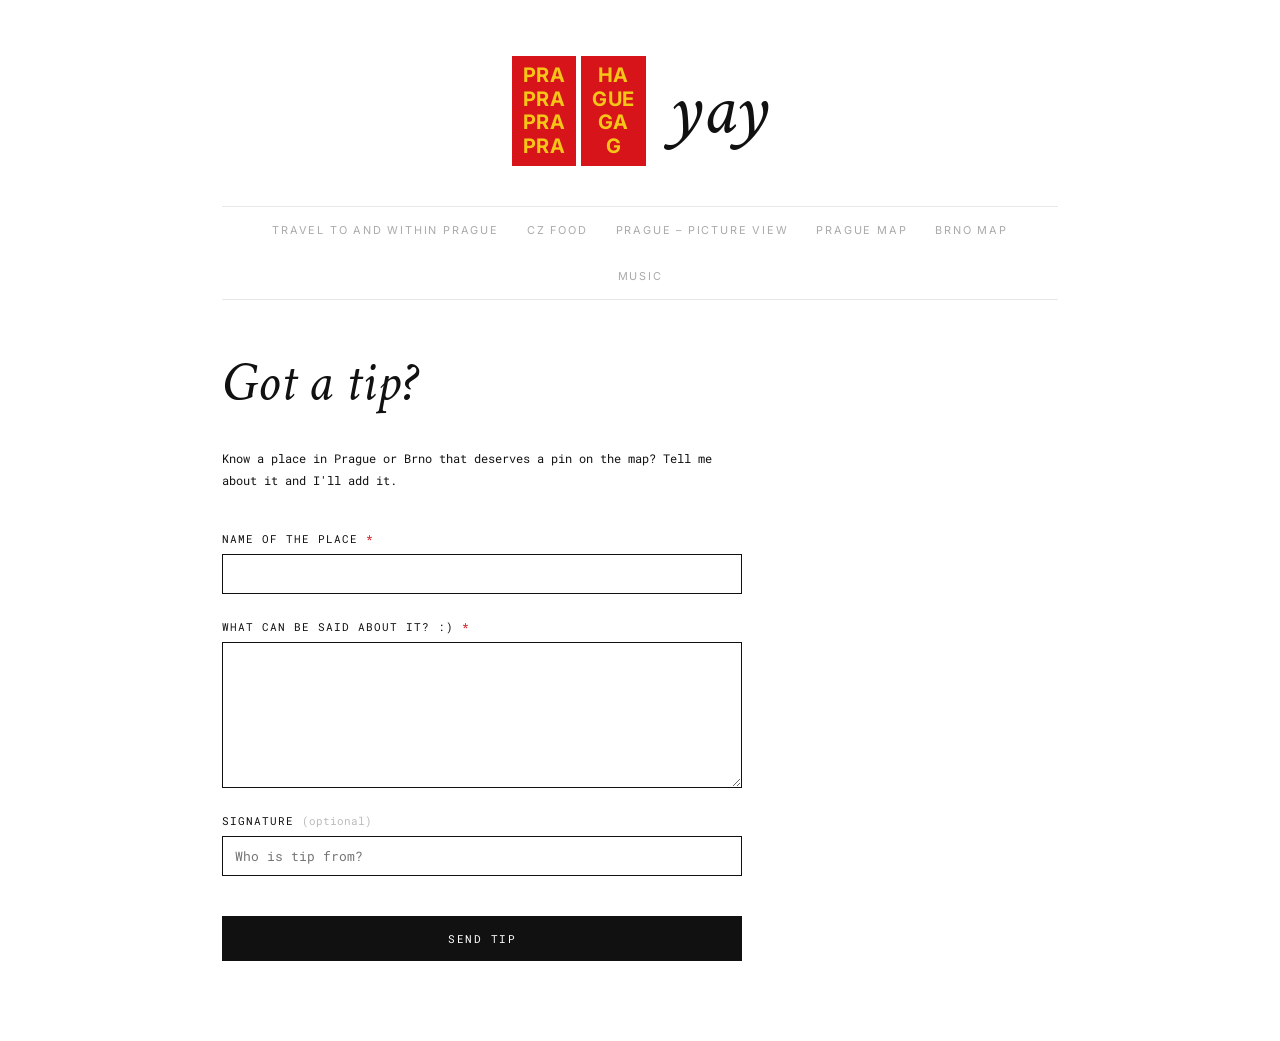
<file: suggest.html>
<!DOCTYPE html>
<html lang="en">
<head>
  <meta charset="UTF-8">
  <meta name="viewport" content="width=device-width, initial-scale=1.0">
  <title>Suggest a Place — Prague Yay</title>
  <link rel="preconnect" href="https://fonts.googleapis.com">
  <link rel="preconnect" href="https://fonts.gstatic.com" crossorigin>
  <link href="https://fonts.googleapis.com/css2?family=Crimson+Text:ital@1&family=Inter:wght@300;400;700&family=Roboto+Mono&display=swap" rel="stylesheet">
  <link rel="stylesheet" href="style.css">
</head>
<body>
  <div class="container">
    <header>
      <a href="index.html#home" class="logo-link">
        <div class="logo">
          <div class="logo-mark">
            <div class="logo-panel">
              <span>PRA</span>
              <span>PRA</span>
              <span>PRA</span>
              <span>PRA</span>
            </div>
            <div class="logo-panel">
              <span>HA</span>
              <span>GUE</span>
              <span>GA</span>
              <span>G</span>
            </div>
          </div>
          <span class="logo-yay">yay</span>
        </div>
      </a>

      <nav>
        <a href="index.html#travel"      class="nav-link">Travel to and within Prague</a>
        <a href="index.html#cz-food"     class="nav-link">CZ Food</a>
        <a href="index.html#prague-food" class="nav-link">Prague – Picture View</a>
        <a href="index.html#map"         class="nav-link">Prague Map</a>
        <a href="index.html#brno"        class="nav-link">Brno Map</a>
        <a href="index.html#music"       class="nav-link">Music</a>
      </nav>
    </header>

    <main>
      <div class="suggest-content">
        <h1 class="home-greeting">Got a tip?</h1>
        <p class="suggest-intro">Know a place in Prague or Brno that deserves a pin on the map? Tell me about it and I'll add it.</p>

        <form class="suggest-form" action="https://formspree.io/f/mzdnyrpb" method="POST">
          <input type="hidden" name="_subject" value="New place suggestion — PragueYay!">

          <label class="suggest-label" for="place-name">Name of the place <span class="req">*</span></label>
          <input class="suggest-input" type="text" id="place-name" name="Name of the place" required>

          <label class="suggest-label" for="place-why">What can be said about it? :) <span class="req">*</span></label>
          <textarea class="suggest-input suggest-textarea" id="place-why" name="Why is it nice" rows="6" required></textarea>

          <label class="suggest-label" for="place-signature">Signature <span class="opt">(optional)</span></label>
          <input class="suggest-input" type="text" id="place-signature" name="Signature" placeholder="Who is tip from?">

          <button class="suggest-submit" type="submit">Send tip</button>
        </form>
      </div>
    </main>
  </div>
</body>
</html>
</file>
<file: style.css>
:root {
  --ink: #111;
  --bg:  #fff;
}

*, *::before, *::after {
  box-sizing: border-box;
  margin: 0;
  padding: 0;
}

body {
  font-family: 'Inter', -apple-system, BlinkMacSystemFont, sans-serif;
  background: var(--bg);
  color: var(--ink);
  -webkit-font-smoothing: antialiased;
  min-height: 100vh;
}

.container {
  max-width: 900px;
  margin: 0 auto;
  padding: 0 32px;
}

/* ─── Logo ───────────────────────────────────────── */

header {
  padding-top: 56px;
  text-align: center;
}

.logo {
  display: inline-flex;
  align-items: center;
  gap: 20px;
}

.logo-mark {
  display: flex;
  gap: 5px;
}

.logo-panel {
  background: #D7141A;
  padding: 8px 11px;
  display: flex;
  flex-direction: column;
}

.logo-panel span {
  display: block;
  color: #F5C518;
  font-family: 'Inter', sans-serif;
  font-weight: 700;
  font-size: 20px;
  line-height: 1.18;
  letter-spacing: 0.5px;
}

.logo-yay {
  font-family: 'Crimson Text', Georgia, serif;
  font-style: italic;
  font-size: 76px;
  line-height: 1;
  color: var(--ink);
}

/* ─── Logo link ──────────────────────────────────── */

.logo-link {
  display: inline-block;
  text-decoration: none;
  color: inherit;
}

/* ─── Homepage ───────────────────────────────────── */

.home-content {
  padding: 12px 0 80px;
  max-width: 600px;
  min-height: 60vh;
  display: flex;
  flex-direction: column;
}

.home-greeting {
  font-family: 'Crimson Text', Georgia, serif;
  font-style: italic;
  font-size: 56px;
  line-height: 1;
  color: var(--ink);
  margin-bottom: 36px;
  font-weight: 400;
}

.home-body {
  flex: 1;
  font-family: 'Roboto Mono', monospace;
  font-size: 12px;
  line-height: 1.9;
  color: var(--ink);
}

.home-body p {
  margin-bottom: 22px;
}

.home-body a {
  color: var(--ink);
  text-underline-offset: 3px;
}

.home-credit {
  font-family: 'Roboto Mono', monospace;
  font-size: 10.5px;
  color: #bbb;
  margin-top: 64px;
  letter-spacing: 0.03em;
}

/* ─── Navigation ─────────────────────────────────── */

nav {
  display: flex;
  justify-content: center;
  flex-wrap: wrap;
  margin-top: 40px;
  border-top: 1px solid #e8e8e8;
  border-bottom: 1px solid #e8e8e8;
}

.nav-link {
  display: inline-block;
  padding: 16px 14px;
  font-size: 0.68rem;
  letter-spacing: 1.8px;
  text-transform: uppercase;
  text-decoration: none;
  color: #aaa;
  position: relative;
  transition: color 0.15s ease;
}

.nav-link::after {
  content: '';
  position: absolute;
  bottom: -1px;
  left: 14px;
  right: 14px;
  height: 1px;
  background: var(--ink);
  transform: scaleX(0);
  transform-origin: center;
  transition: transform 0.2s ease;
}

.nav-link:hover              { color: var(--ink); }
.nav-link.active             { color: var(--ink); }
.nav-link.active::after,
.nav-link:hover::after       { transform: scaleX(1); }

/* ─── Gallery sections ───────────────────────────── */

.gallery-section {
  padding-top: 48px;
  padding-bottom: 64px;
}

.gallery-section.hidden {
  display: none;
}

/* ─── Gallery canvas ─────────────────────────────── */

.gallery-canvas {
  position: relative;
  width: 100%;
  height: 760px;
}

/* ─── Window cards ───────────────────────────────── */

.win {
  position: absolute;
  border: 1px solid var(--ink);
  background: var(--bg);
  user-select: none;
  transition: box-shadow 0.12s ease;
}

.win.dragging,
.win:hover {
  box-shadow: 4px 4px 0 var(--ink);
}

/* Title bar — drag handle */
.win-bar {
  display: flex;
  justify-content: space-between;
  align-items: center;
  padding: 5px 8px 5px 10px;
  border-bottom: 1px solid var(--ink);
  cursor: grab;
  font-family: 'Roboto Mono', monospace;
  font-size: 11px;
  letter-spacing: 0.06em;
  text-transform: uppercase;
}
.win-bar:active { cursor: grabbing; }

/* 3×3 grip dots */
.win-bar-dots {
  display: grid;
  grid-template-columns: repeat(3, 3px);
  gap: 2px;
  opacity: 0.35;
  flex-shrink: 0;
  margin-left: 10px;
}
.win-bar-dots span {
  width: 3px;
  height: 3px;
  background: var(--ink);
  border-radius: 50%;
}

.win-body {
  line-height: 0;
}

.win-body img {
  display: block;
  width: 100%;
  height: auto;
  pointer-events: none;
}

.win-caption {
  line-height: 1.65;
  padding: 12px 14px 15px;
  font-family: 'Roboto Mono', monospace;
  font-size: 11px;
  color: #555;
}

/* Placeholder shown before real images are added */
.win-placeholder {
  width: 100%;
  aspect-ratio: 3 / 2;
  background-color: #f4f4f4;
  background-image: repeating-linear-gradient(
    -45deg,
    transparent      0,
    transparent      10px,
    #e8e8e8          10px,
    #e8e8e8          11px
  );
}

/* ─── Hover bubble ───────────────────────────────── */

.win-bubble {
  position: fixed;
  z-index: 9999;
  pointer-events: none;

  width: 220px;
  white-space: normal;

  font-family: 'Roboto Mono', monospace;
  font-size: 12px;
  line-height: 1.55;
  letter-spacing: 0.02em;
  color: var(--ink);

  padding: 10px 13px;
  background: var(--bg);
  border: 2px solid var(--ink);
  box-shadow: 4px 4px 0 var(--ink);

  opacity: 0;
  transform: translateY(6px);
  transition: opacity 0.16s ease, transform 0.16s ease;
}

/* Pixel-art tail pointing upward */
.win-bubble::before {
  content: '';
  position: absolute;
  background: var(--ink);
  top: -8px;
  left: 18px;
  width: 2px;
  height: 8px;
}
.win-bubble::after {
  content: '';
  position: absolute;
  background: var(--ink);
  top: -8px;
  left: 14px;
  width: 6px;
  height: 2px;
}

.win-bubble.visible {
  opacity: 1;
  transform: translateY(0);
}

/* ─── Travel subgroups ───────────────────────────── */

.subgroup {
  margin-top: 52px;
}

.subgroup:first-child {
  margin-top: 0;
}

.subgroup-title {
  font-family: 'Roboto Mono', monospace;
  font-size: 10px;
  letter-spacing: 2.5px;
  text-transform: uppercase;
  color: #aaa;
  padding-bottom: 14px;
  border-bottom: 1px solid #e8e8e8;
  margin-bottom: 0;
  font-weight: 400;
}

/* ─── Info cards ─────────────────────────────────── */

.win-info {
  padding: 15px 14px;
  font-family: 'Roboto Mono', monospace;
  font-size: 11.5px;
  line-height: 1.75;
  color: var(--ink);
  min-height: 130px;
}

.win-info a {
  color: var(--ink);
  text-decoration: underline;
  text-underline-offset: 3px;
}

/* ─── Map ────────────────────────────────────────── */

.map-layout {
  display: flex;
  height: 640px;
  border: 1px solid var(--ink);
}

#map-leaflet,
#brno-map-leaflet {
  flex: 1;
  min-width: 0;
}

.leaflet-div-icon {
  background: none !important;
  border: none !important;
}

.map-pin {
  cursor: pointer;
  display: block;
  line-height: 0;
  transition: transform 0.15s ease, filter 0.15s ease;
  transform-origin: center bottom;
}

.map-sidebar {
  width: 260px;
  flex-shrink: 0;
  border-left: 1px solid var(--ink);
  display: flex;
  flex-direction: column;
  overflow: hidden;
  font-family: 'Roboto Mono', monospace;
  position: relative;
}

.map-sidebar-empty {
  flex: 1;
  display: flex;
  align-items: center;
  justify-content: center;
  font-size: 11px;
  color: #bbb;
  letter-spacing: 1px;
  text-align: center;
  padding: 20px;
}

.map-sidebar-content {
  display: flex;
  flex-direction: column;
  height: 100%;
  overflow-y: auto;
}

.map-sidebar-img {
  width: 100%;
  height: 180px;
  object-fit: cover;
  display: block;
  flex-shrink: 0;
  border-bottom: 1px solid var(--ink);
}

.map-sidebar-no-img {
  width: 100%;
  height: 120px;
  border-bottom: 1px solid var(--ink);
  flex-shrink: 0;
  display: flex;
  align-items: center;
  justify-content: center;
}

.map-sidebar-body {
  padding: 16px 16px 24px;
  overflow-y: auto;
}

.map-sidebar-back {
  position: absolute;
  bottom: 14px;
  right: 14px;
  background: none;
  border: none;
  padding: 4px;
  font-family: 'Roboto Mono', monospace;
  font-size: 18px;
  line-height: 1;
  color: #ccc;
  cursor: pointer;
  transition: color 0.15s ease;
  z-index: 10;
}

.map-sidebar-back:hover {
  color: var(--ink);
}

.map-sidebar-backlink {
  display: inline-flex;
  align-items: center;
  gap: 5px;
  background: none;
  border: none;
  padding: 0;
  margin-bottom: 14px;
  font-family: 'Roboto Mono', monospace;
  font-size: 9px;
  letter-spacing: 2px;
  text-transform: uppercase;
  color: #aaa;
  cursor: pointer;
  transition: color 0.15s ease;
}

.map-sidebar-backlink:hover {
  color: var(--ink);
}

.map-sidebar-cat {
  font-size: 9px;
  letter-spacing: 2.5px;
  text-transform: uppercase;
  margin-bottom: 8px;
}

.map-sidebar-name {
  font-size: 13px;
  font-weight: 700;
  line-height: 1.35;
  color: var(--ink);
  margin-bottom: 10px;
}

.map-sidebar-desc {
  font-size: 11px;
  line-height: 1.75;
  color: #555;
  margin-bottom: 10px;
}

.map-sidebar-address {
  font-size: 10px;
  color: #aaa;
  margin-bottom: 16px;
}

.map-sidebar-links {
  display: flex;
  flex-direction: column;
  gap: 6px;
}

.map-sidebar-gmaps {
  display: block;
  font-size: 11px;
  color: var(--ink);
  text-decoration: underline;
  text-underline-offset: 3px;
}

/* ─── Map legend ─────────────────────────────────────── */

.map-legend {
  display: flex;
  flex-wrap: wrap;
  gap: 10px 24px;
  margin-bottom: 14px;
  font-family: 'Roboto Mono', monospace;
  font-size: 10px;
  letter-spacing: 1.5px;
  text-transform: uppercase;
  color: var(--ink);
}

.map-legend-item {
  display: flex;
  align-items: center;
  gap: 7px;
}

.map-legend-dot {
  width: 8px;
  height: 8px;
  border-radius: 50%;
  flex-shrink: 0;
}

/* ─── Map overview list ──────────────────────────────── */

.map-ov-list {
  padding: 8px 0;
}

.map-ov-item {
  display: flex;
  align-items: flex-start;
  gap: 10px;
  padding: 10px 16px;
  cursor: pointer;
  transition: background 0.1s;
}

.map-ov-item:hover {
  background: #f5f5f5;
}

.map-ov-dot {
  width: 8px;
  height: 8px;
  border-radius: 50%;
  flex-shrink: 0;
  margin-top: 3px;
}

.map-ov-name {
  font-size: 11px;
  font-weight: 700;
  font-family: 'Roboto Mono', monospace;
  color: var(--ink);
  line-height: 1.4;
}

.map-ov-addr {
  font-size: 9.5px;
  color: #aaa;
  font-family: 'Roboto Mono', monospace;
  margin-top: 2px;
}

.map-note {
  font-family: 'Roboto Mono', monospace;
  font-size: 10px;
  color: #bbb;
  margin-top: 10px;
  letter-spacing: 0.03em;
}

.map-note a {
  color: #bbb;
  text-underline-offset: 3px;
}

/* ─── Songs about Prague places ─────────────────────── */

.songs-section {
  margin-top: 48px;
  padding-top: 32px;
  border-top: 1px solid #eee;
}

.songs-heading {
  font-family: 'Roboto Mono', monospace;
  font-size: 14px;
  letter-spacing: 1.5px;
  text-transform: uppercase;
  color: var(--ink);
  margin-bottom: 8px;
}

.songs-intro {
  font-family: 'Roboto Mono', monospace;
  font-size: 11px;
  color: #888;
  margin-bottom: 20px;
  line-height: 1.6;
}

.songs-list {
  display: flex;
  flex-direction: column;
  border: 1px solid var(--ink);
  box-shadow: 4px 4px 0 var(--ink);
  background: var(--bg);
}

.song-row {
  display: flex;
  align-items: center;
  gap: 14px;
  padding: 12px 16px;
  text-decoration: none;
  border-bottom: 1px solid #eee;
  transition: background 0.12s;
}

.songs-list .song-row:last-child {
  border-bottom: none;
}

.song-row:hover {
  background: #f5f5f5;
}

.song-row:hover .song-play-icon {
  background: #1DB954;
  color: #fff;
}

.song-play-icon {
  flex-shrink: 0;
  width: 22px;
  height: 22px;
  border-radius: 50%;
  border: 1px solid var(--ink);
  display: flex;
  align-items: center;
  justify-content: center;
  font-size: 8px;
  color: var(--ink);
  transition: background 0.12s, color 0.12s;
}

.song-text {
  display: flex;
  flex-direction: column;
  gap: 2px;
  min-width: 0;
}

.song-place {
  font-family: 'Roboto Mono', monospace;
  font-size: 12px;
  font-weight: 700;
  color: var(--ink);
}

.song-meta {
  font-family: 'Roboto Mono', monospace;
  font-size: 10.5px;
  color: #999;
}

.song-artist {
  color: #666;
}

/* ─── Prague Food & Drink filter bar ───────────────── */

.food-filter-bar {
  display: flex;
  flex-wrap: wrap;
  gap: 10px;
  margin-bottom: 20px;
}

.food-filter-chip {
  display: flex;
  align-items: center;
  gap: 7px;
  padding: 7px 14px;
  border: 1px solid var(--ink);
  background: var(--bg);
  cursor: pointer;
  font-family: 'Roboto Mono', monospace;
  font-size: 10px;
  letter-spacing: 1.2px;
  text-transform: uppercase;
  color: var(--ink);
  transition: background 0.12s, color 0.12s, box-shadow 0.12s;
}

.food-filter-chip:hover {
  box-shadow: 3px 3px 0 var(--ink);
}

.food-filter-dot {
  width: 8px;
  height: 8px;
  border-radius: 50%;
  flex-shrink: 0;
}

.food-filter-chip.active {
  background: var(--ink);
  color: var(--bg);
  box-shadow: 3px 3px 0 var(--ink);
}

.food-filter-chip.active .food-filter-dot {
  box-shadow: 0 0 0 2px var(--bg);
}

/* ─── Prague Food & Drink banner ────────────────── */

.food-banner {
  border: 1px solid var(--ink);
  padding: 18px 24px;
  margin-bottom: 32px;
  font-family: 'Roboto Mono', monospace;
  font-size: 11.5px;
  line-height: 1.75;
  color: var(--ink);
  text-align: center;
  background: var(--bg);
  box-shadow: 4px 4px 0 var(--ink);
}

.food-banner a {
  color: var(--ink);
  text-decoration: underline;
  text-underline-offset: 3px;
}

/* ─── Suggest a place form ───────────────────────── */

.suggest-content {
  padding: 56px 0 80px;
  max-width: 520px;
}

.suggest-intro {
  font-family: 'Roboto Mono', monospace;
  font-size: 12px;
  line-height: 1.8;
  color: var(--ink);
  margin-bottom: 40px;
}

.suggest-form {
  display: flex;
  flex-direction: column;
}

.suggest-label {
  font-family: 'Roboto Mono', monospace;
  font-size: 10.5px;
  letter-spacing: 1px;
  text-transform: uppercase;
  color: var(--ink);
  margin-bottom: 8px;
  margin-top: 26px;
}

.suggest-label:first-of-type {
  margin-top: 0;
}

.suggest-label .req {
  color: #D7141A;
}

.suggest-label .opt {
  text-transform: none;
  letter-spacing: 0;
  color: #bbb;
  font-size: 10.5px;
}

.suggest-input {
  font-family: 'Roboto Mono', monospace;
  font-size: 13px;
  color: var(--ink);
  background: var(--bg);
  border: 1px solid var(--ink);
  padding: 10px 12px;
  width: 100%;
}

.suggest-input:focus {
  outline: none;
  box-shadow: 3px 3px 0 var(--ink);
}

.suggest-textarea {
  resize: vertical;
  line-height: 1.6;
}

.suggest-file {
  border: 1px dashed var(--ink);
  padding: 10px 12px;
  font-size: 11.5px;
}

.suggest-submit {
  font-family: 'Roboto Mono', monospace;
  font-size: 11px;
  letter-spacing: 1.5px;
  text-transform: uppercase;
  color: var(--bg);
  background: var(--ink);
  border: 1px solid var(--ink);
  padding: 14px 24px;
  margin-top: 40px;
  cursor: pointer;
  transition: box-shadow 0.12s ease, transform 0.12s ease;
}

.suggest-submit:hover {
  box-shadow: 4px 4px 0 #D7141A;
  transform: translate(-2px, -2px);
}

/* ─── Responsive ─────────────────────────────────── */

@media (max-width: 680px) {
  .logo-panel span { font-size: 15px; }
  .logo-yay        { font-size: 54px; }

  .gallery-canvas  { height: 900px; }

  .nav-link {
    padding: 12px 9px;
    font-size: 0.62rem;
    letter-spacing: 1.2px;
  }

  .container   { padding: 0 20px; }
  header       { padding-top: 40px; }

  .map-layout {
    flex-direction: column;
    height: auto;
  }

  #map-leaflet,
  #brno-map-leaflet {
    flex: none;
    width: 100%;
    height: 340px;
  }

  .map-sidebar {
    width: 100%;
    height: 320px;
    border-left: none;
    border-top: 1px solid var(--ink);
  }

  /* Travel, CZ Food & Prague Picture View: drop the draggable/rotated
     window layout in favor of plain stacked boxes that size themselves
     to the viewport. */
  #travel .gallery-canvas,
  #cz-food .gallery-canvas,
  #prague-food .gallery-canvas {
    position: static;
    height: auto !important;
    margin-top: 0 !important;
    display: flex;
    flex-direction: column;
    gap: 20px;
    padding-bottom: 8px;
  }

  #travel .win,
  #cz-food .win,
  #prague-food .win {
    position: static !important;
    left: auto !important;
    top: auto !important;
    width: 100% !important;
    transform: none !important;
  }

  #travel .win:hover,
  #cz-food .win:hover,
  #prague-food .win:hover {
    box-shadow: none;
  }

  #travel .win-bar,
  #cz-food .win-bar,
  #prague-food .win-bar {
    cursor: default;
  }

  #travel .subgroup {
    margin-top: 36px;
  }
}
</file>
